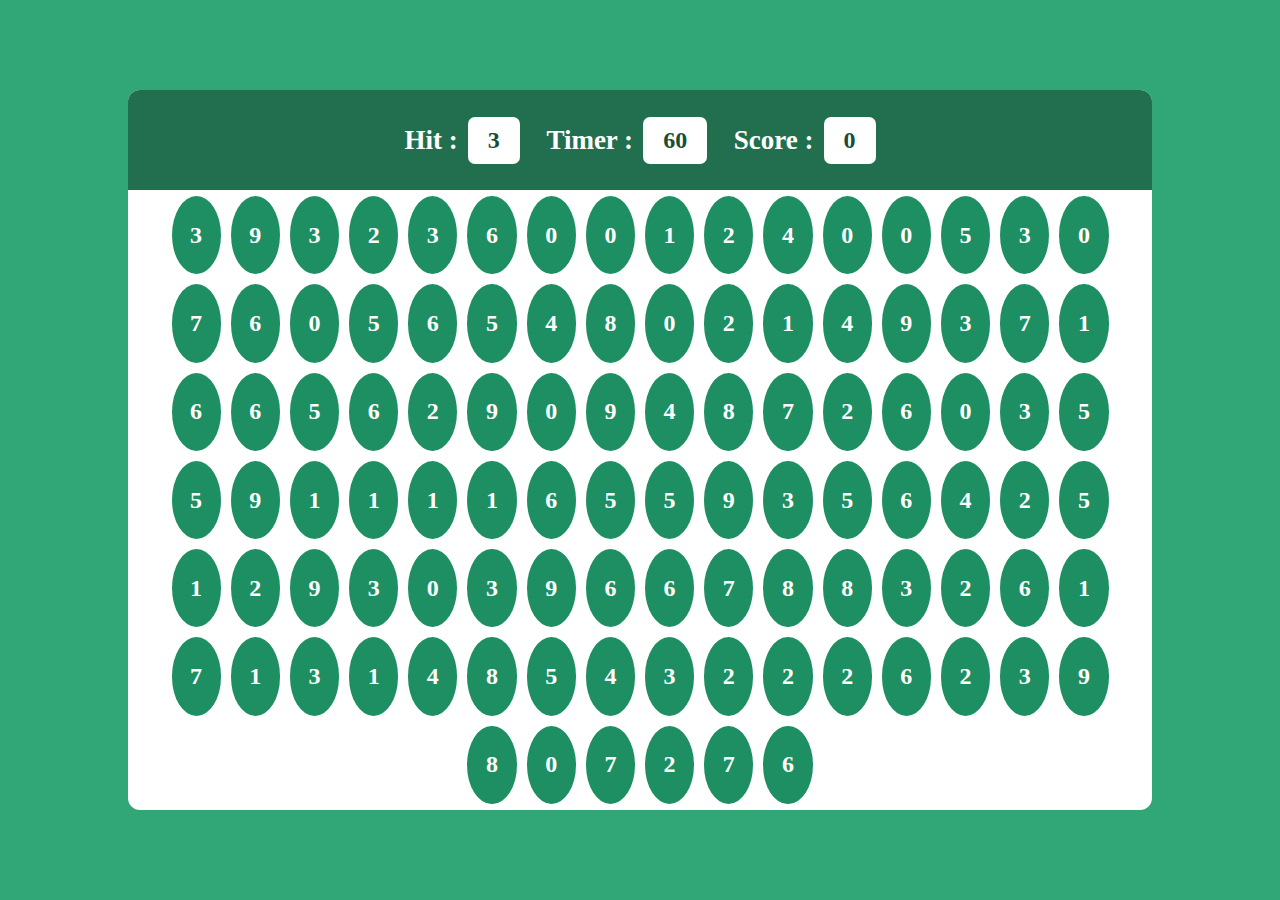
<file: Bubble Game/index.html>
<!DOCTYPE html>
<html lang="en">
<head>
    <meta charset="UTF-8">
    <meta name="viewport" content="width=device-width, initial-scale=1.0">
    <link rel="stylesheet" href="style.css">
    <title>Document</title>
</head>
<body>
    <div id="main">
        <div id="panel">
                <div id="ptop">
                    <div class="elem">
                        <h2>Hit :</h2>
                        <div id="hitval" class="box">2</div>
                    </div>
                    <div class="elem">
                        <h2>Timer :</h2>
                        <div id="timerval" class="box">60</div>
                    </div>
                    <div class="elem">
                        <h2>Score :</h2>
                        <div id="scoreval" class="box">0</div>
                    </div>
                </div>
                <div id="pbot">
                    <!-- <div class="bubble">5</div> -->
                    
                    
                </div>
        </div>
    </div>
    <script src="script.js"></script>
</body>
</html>
</file>
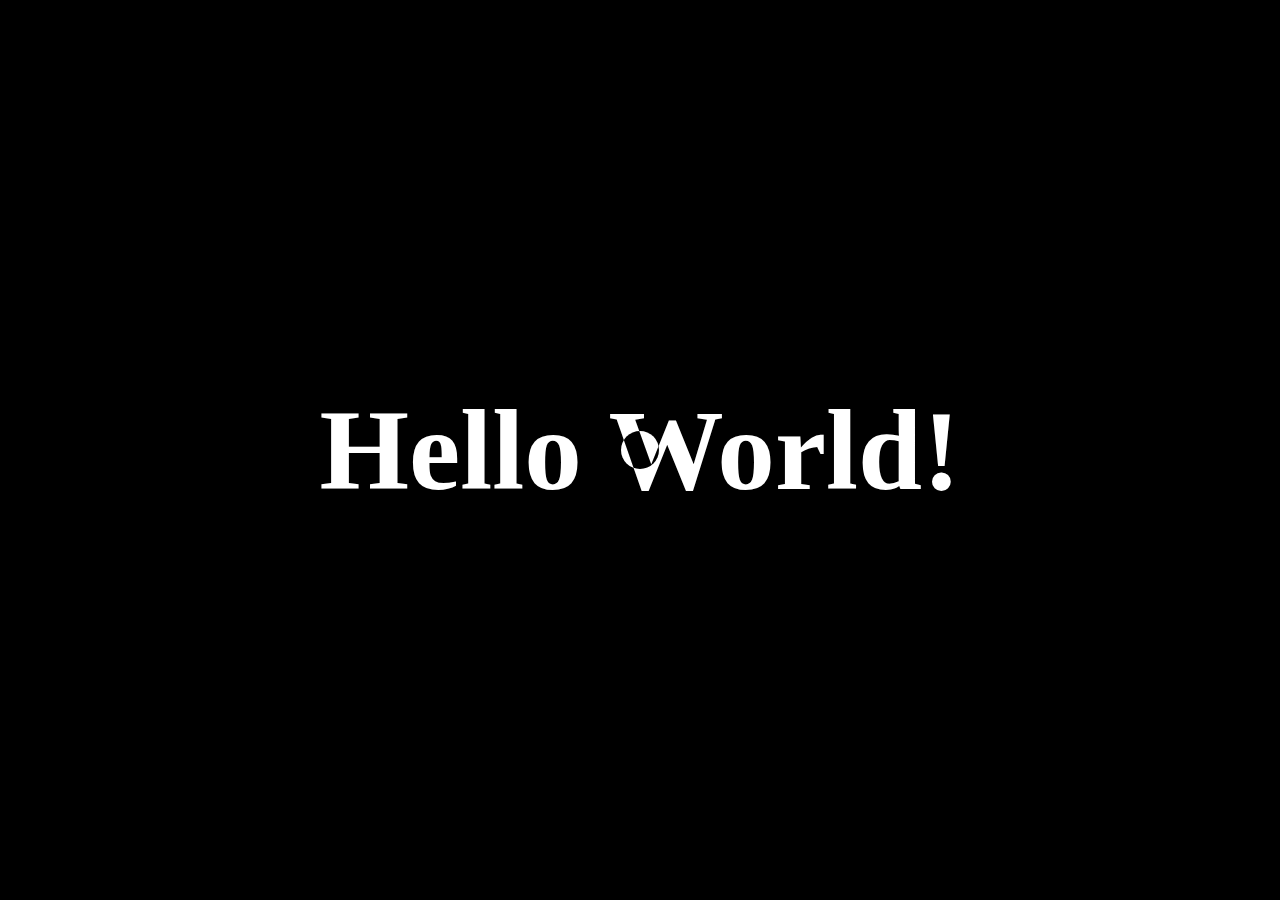
<file: Customize cursor project/index.html>
<!DOCTYPE html>
<html lang="en">
<head>
    <meta charset="UTF-8">
    <meta name="viewport" content="width=device-width, initial-scale=1.0">
    <link rel="stylesheet" href="style.css">
    <title>Customize Cursor</title>
</head>
<body>
    <div id="main">
        <h1>Hello World!</h1>
        <div class="cursor"></div>
    </div>
    <script src="script.js"></script>
</body>
</html>
</file>
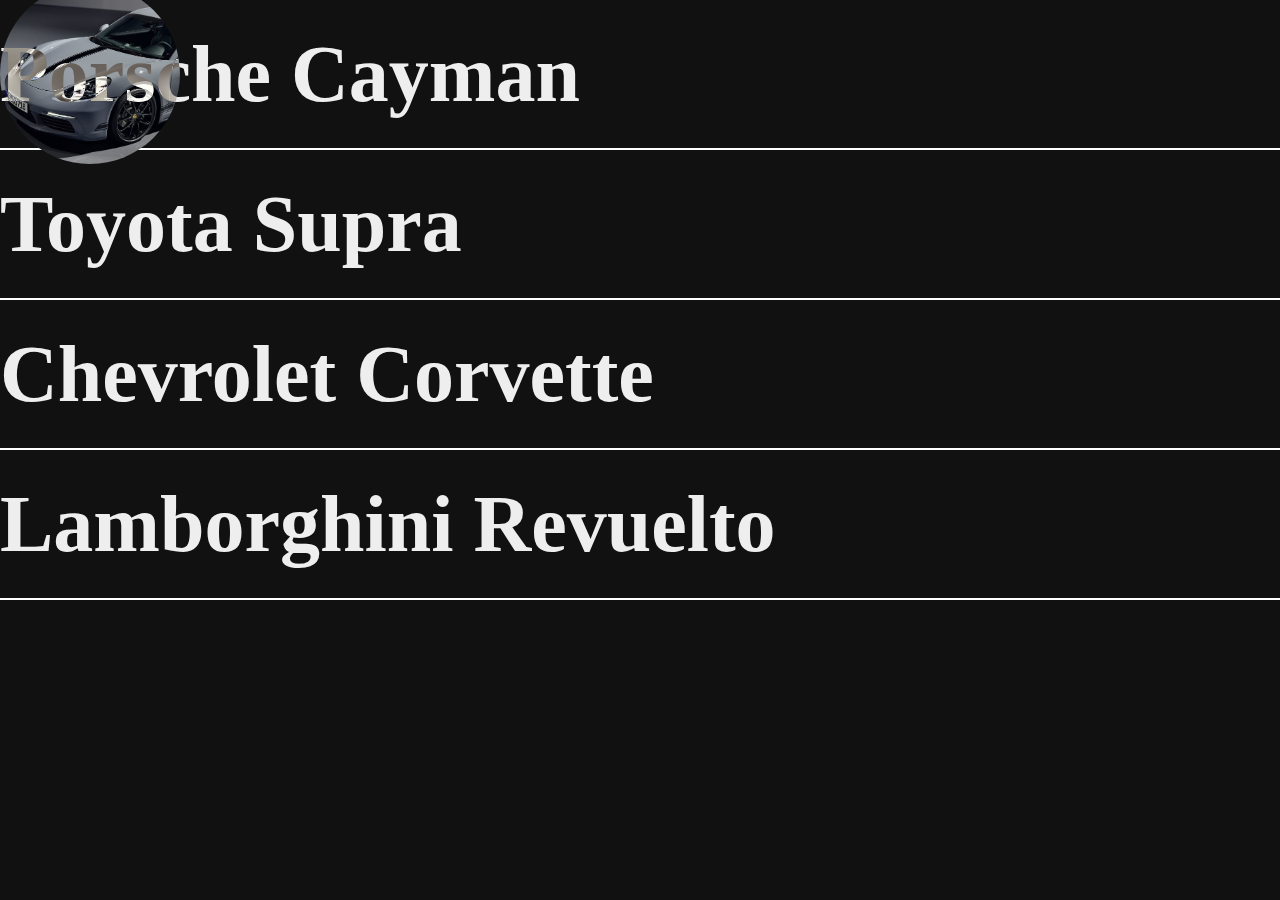
<file: image cursor project/index.html>
<!DOCTYPE html>
<html lang="en">
<head>
    <meta charset="UTF-8">
    <meta name="viewport" content="width=device-width, initial-scale=1.0">
    <link rel="stylesheet" href="style.css">
    <title>Image Cursor Animation</title>
</head>
<body>
    <div class="elem">
        <h2>Porsche Cayman</h2>
        <img src="./image/Porsche-Cayman-Grey.jpg" alt="">
    </div>
    <div class="elem">
        <h2>Toyota Supra</h2>
        <img src="./image/Toyota Supra.jpg" alt="">
    </div>
    <div class="elem">
        <h2>Chevrolet Corvette</h2>
        <img src="./image//2023-Chevrolet-Corvette-Z06-70th.jpg" alt="">
    </div>
    <div class="elem">
        <h2>Lamborghini Revuelto </h2>
        <img src="./image/Lamborghini Revuelto.jpg" alt="">
    </div>
    <script src="script.js"></script>
</body>
</html>
</file>
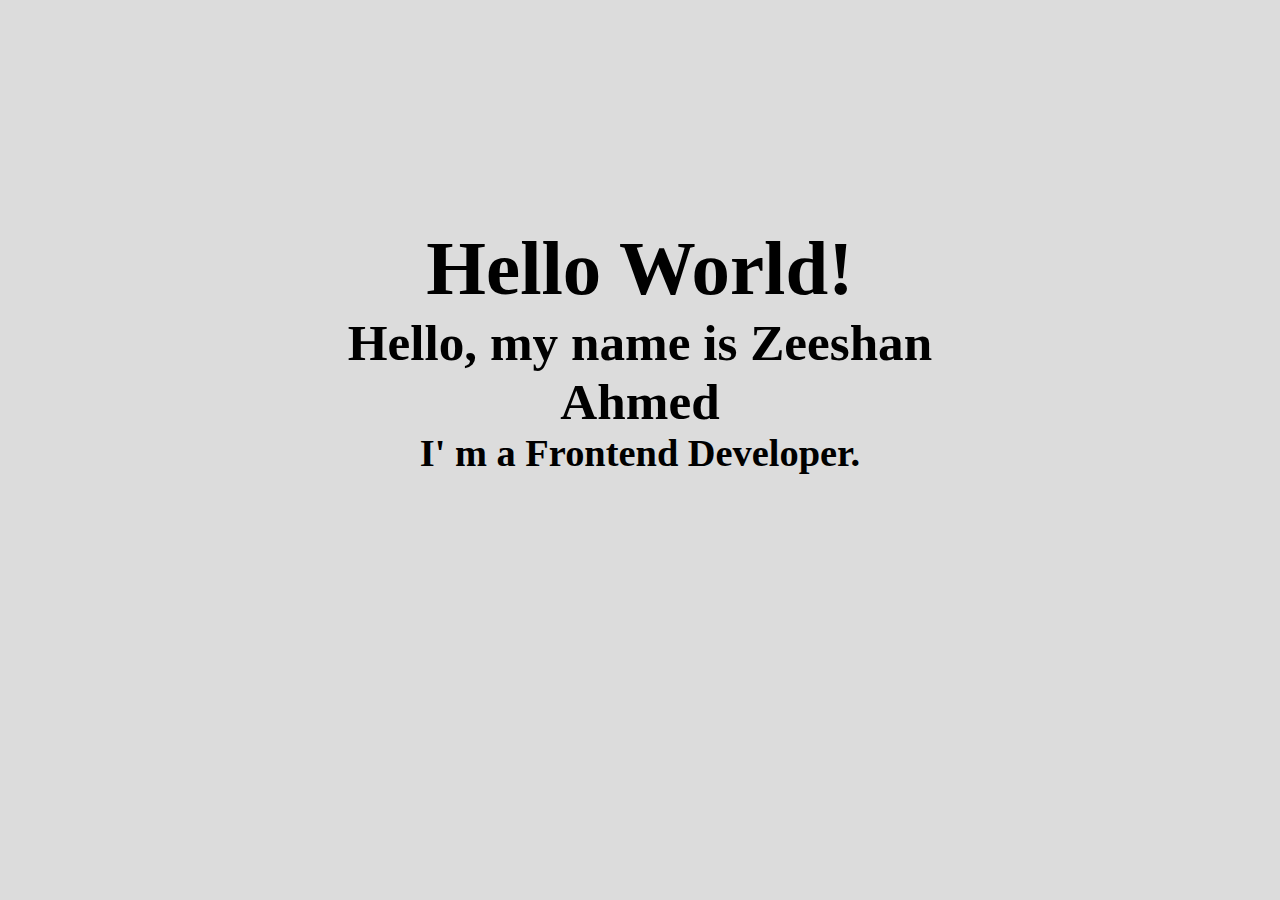
<file: image popup effect/index.html>
<!DOCTYPE html>
<html lang="en">
<head>
    <meta charset="UTF-8">
    <meta name="viewport" content="width=device-width, initial-scale=1.0">
    <link rel="stylesheet" href="style.css">
    <title>Document</title>
</head>
<body>
    <div id="center">
        <h1>Hello World!</h1>
        <h2>Hello, my name is Zeeshan Ahmed</h2>
        <p>I' m a Frontend Developer.</p>
    </div>
    <script src="https://cdnjs.cloudflare.com/ajax/libs/gsap/3.12.5/gsap.min.js" integrity="sha512-7eHRwcbYkK4d9g/6tD/mhkf++eoTHwpNM9woBxtPUBWm67zeAfFC+HrdoE2GanKeocly/VxeLvIqwvCdk7qScg==" crossorigin="anonymous" referrerpolicy="no-referrer"></script>
    <script src="script.js"></script>
</body>
</html>
</file>
<file: Bubble Game/style.css>
*{
    margin: 0;
    padding: 0;
    box-sizing: border-box;
}

html,body {
    width: 100%;
    height: 100%;
}

#main{
    display: flex;
    align-items: center;
    justify-content: center;
    width: 100%;
    height: 100%;
    background-color: rgb(49, 167, 120);
}

#panel{
    overflow: hidden;
    width: 80%;
    height: 80%;
    background-color: #fff;
    border-radius: 12px;
}

#ptop{
    display: flex;
    align-items: center;
    justify-content: space-between;
    padding: 0 27%;
    width: 100%;
    height: 100px;
    background-color: rgb(34, 111, 80);
    color: #fff;
}

.elem{
    display: flex;
    align-items: center;
    gap: 10px;
    font-size: 18px;
    font-weight: 500;
}

.elem .box{
    display: flex;
    align-items: center;
    justify-content: center;
    padding: 10px 20px;
    background-color: #fff;
    border-radius: 7px;
    font-size: 24px;
    font-weight: 600;
    color: rgb(24, 78, 56);
}

#pbot{
    display: flex;
    align-content: center;
    justify-content: center;
    flex-wrap: wrap;
    padding: 20px;
    gap: 10px;
    width: 100%;
    height: calc(100% - 100px);
}
#pbot h1{
    text-align: center;
}

#pbot .bubble{
    display: flex;
    align-items: center;
    justify-content: center;
    color: #fff;
    width: 5%;
    height: 13.5%;
    background-color: rgb(30, 143, 98);
    border-radius: 50%;
    font-size: 24px;
    font-weight: 700;
}

#pbot .bubble:hover{
    cursor: pointer;
    background-color: rgb(25, 111, 77);
}
</file>
<file: Customize cursor project/style.css>
*{
    margin: 0;
    padding: 0;
    box-sizing: border-box;
}
html,body{
    width: 100%;
    height: 100%;
}

#main{
    width: 100%;
    height: 100%;
    display: flex;
    align-items: center;
    justify-content: center;
    background-color: black;
    position: relative;
}

#main h1{
    font-size: 9vw;
    font-weight: 900;
    color: #fff;
}

.cursor{
    position: absolute;
    width: 3vw;
    height: 3vw;
    border-radius: 50%;
    transition: all linear 0.2s;
    background: #fff;
    mix-blend-mode: difference;
}
</file>
<file: image cursor project/style.css>
*{
    margin: 0;
    padding: 0;
    box-sizing: border-box;
    color: #fff;
}

html,body{
    width: 100%;
    height: 100%;
}
body{
    background-color: #111;
}

.elem{
    position: relative;
    width: 100%;
    height: 150px;
    border-bottom: 2px solid #fff;
    display: flex;
    align-items: center;
    justify-content: start;
}
.elem h2{
    font-size: 80px;
    font-weight: 900;
    z-index: 10;
    mix-blend-mode: difference;
}

.elem img{
    position: absolute;
    width: 180px;
    height: 180px;
    object-fit: cover;
    object-position: 30%;
    border-radius: 50%;
    opacity: 0;
    transition: all linear 0.4s;
}
</file>
<file: image popup effect/style.css>
*{
    margin: 0;
    padding: 0;
    box-sizing: border-box;
}

html,body{
    width: 100%;
    height: 100%;
}
body{
    background-color: gainsboro;
}

#center {
    position: absolute;
    top: 50%;
    left: 50%;
    transform: translate(-50%, -50%);
    width: 50%;
    height: 50%;
    /* background-color: red; */
}

h1{
    font-size: 6vw;
    font-weight: 900;
    text-align: center;
}
h2{
    font-size: 4vw;
    font-weight: 600;
    text-align: center;
}
p{
    font-size: 3vw;
    font-weight: 600;
    text-align: center;
}

.cards{
    position: absolute;
    width: 180px;
    height: 240px;
    /* background-color: yellow; */
    overflow: hidden;
}
img{
    width: 100%;
    height: 100%;
    transform: translateY(100%);
    object-fit: cover;
    /* object-position: center; */
}
</file>
